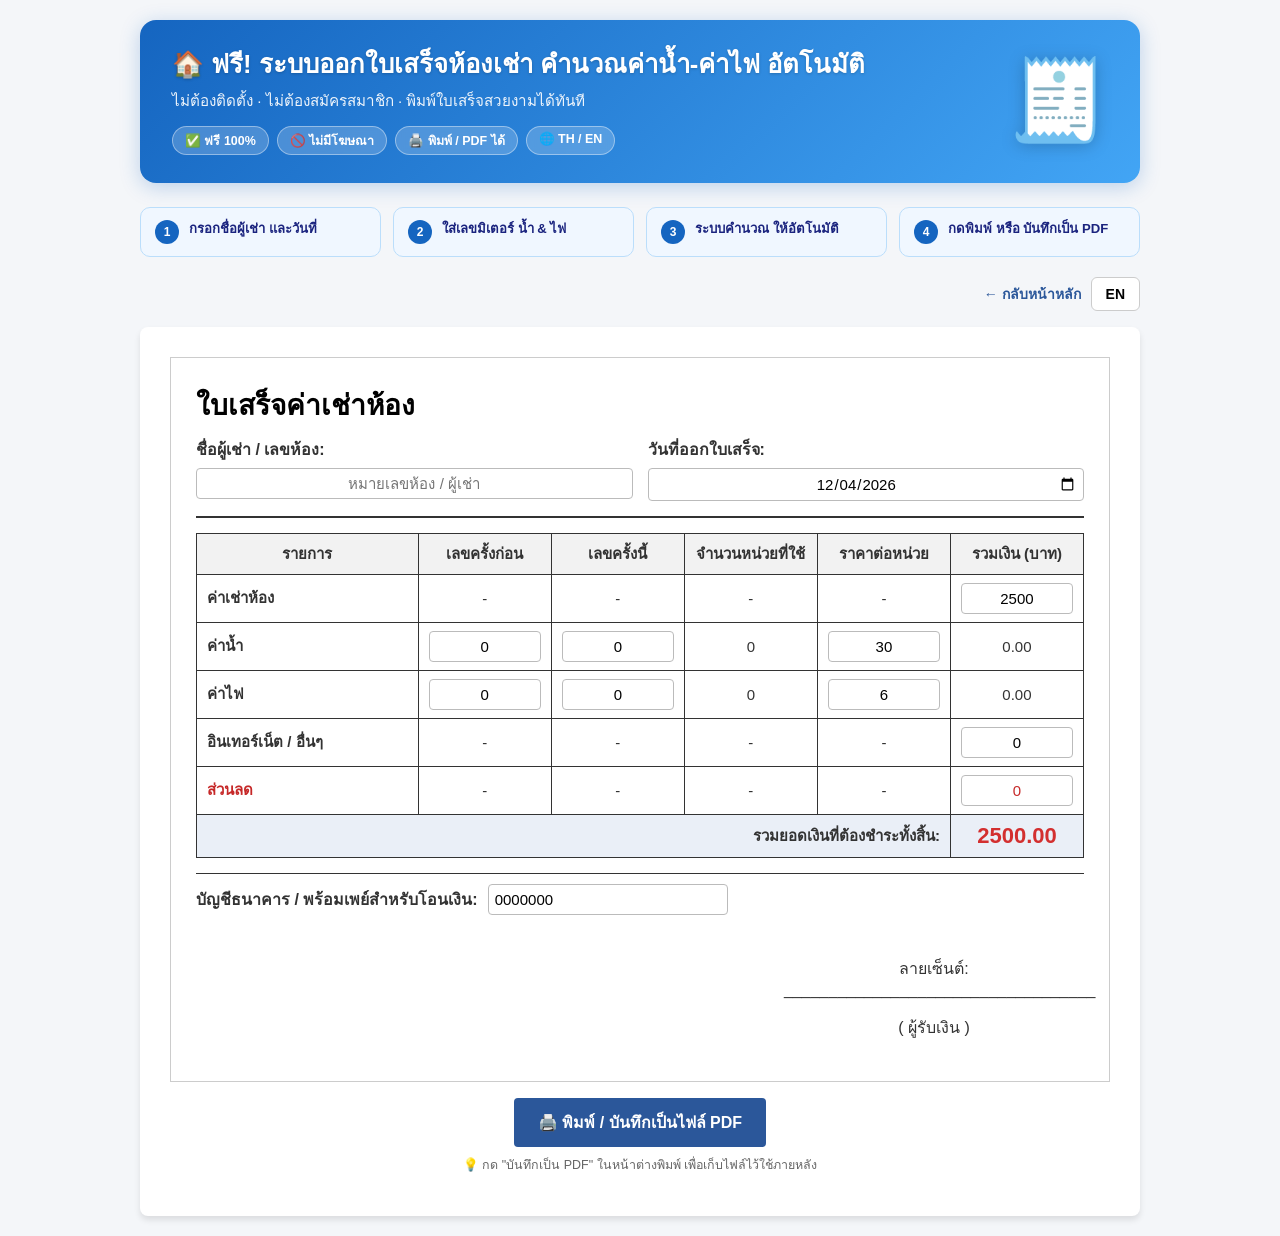
<file: calculator.html>
<!DOCTYPE html>
<html lang="th">
<head>
    <meta charset="UTF-8">
    <meta name="viewport" content="width=device-width, initial-scale=1.0">

    <!-- ==================== SEO Meta Tags ==================== -->
    <title>ฟรี! ออกใบเสร็จห้องเช่าออนไลน์ คำนวณค่าน้ำ-ค่าไฟ อัตโนมัติ ไม่ต้องติดตั้ง</title>

    <meta name="google-site-verification" content="fhlqpBN8llAV5kaPuWMoFX5h35gByF2vyZ5V5wrqVMQ" />

    <meta name="description"
        content="โปรแกรมออกใบเสร็จห้องเช่าฟรี! ใช้งานออนไลน์ได้เลย ไม่ต้องติดตั้ง ไม่ต้องสมัครสมาชิก
        คำนวณค่าน้ำ ค่าไฟ ค่าเช่า อัตโนมัติ พิมพ์และบันทึก PDF ได้ทันที
        เหมาะสำหรับเจ้าของหอพัก อพาร์ตเมนต์ และ SME">

    <meta name="keywords"
        content="ใบเสร็จห้องเช่าฟรี, โปรแกรมออกใบเสร็จหอพัก, คำนวณค่าน้ำค่าไฟห้องเช่า,
        ระบบจัดการห้องเช่า, ใบเสร็จรับเงินค่าเช่าออนไลน์, ออกบิลหอพัก,
        เครื่องมือคำนวณค่าไฟหอพัก, ใบเสร็จค่าเช่า, โปรแกรมหอพักฟรี,
        ออกใบเสร็จออนไลน์, คำนวณค่าน้ำหอพัก, ใบแจ้งหนี้ห้องเช่า,
        free apartment receipt, rental receipt generator">

    <meta name="author" content="aboutpop">
    <meta name="robots" content="index, follow">

    <!-- Canonical URL -->
    <link rel="canonical" href="https://aboutpop.github.io/Free_Apartment_bill/calculator.html" />

    <!-- ==================== Open Graph (Facebook / LINE) ==================== -->
    <meta property="og:title"       content="ฟรี! ออกใบเสร็จห้องเช่าออนไลน์ คำนวณค่าน้ำ-ค่าไฟ อัตโนมัติ">
    <meta property="og:description" content="ไม่ต้องติดตั้ง ไม่ต้องสมัคร คำนวณค่าน้ำ ค่าไฟ ค่าเช่า แล้วพิมพ์ใบเสร็จสวยงามได้เลย ฟรี 100%">
    <meta property="og:type"        content="website">
    <meta property="og:url"         content="https://aboutpop.github.io/Free_Apartment_bill/calculator.html">
    <meta property="og:image"       content="https://aboutpop.github.io/Free_Apartment_bill/thumbnail.png">
    <meta property="og:image:width"  content="1200">
    <meta property="og:image:height" content="630">
    <meta property="og:locale"      content="th_TH">
    <meta property="og:site_name"   content="ระบบออกใบเสร็จห้องเช่าฟรี">

    <!-- ==================== Twitter Card ==================== -->
    <meta name="twitter:card"        content="summary_large_image">
    <meta name="twitter:title"       content="ฟรี! ออกใบเสร็จห้องเช่าออนไลน์ คำนวณค่าน้ำ-ค่าไฟ อัตโนมัติ">
    <meta name="twitter:description" content="ไม่ต้องติดตั้ง ไม่ต้องสมัคร คำนวณค่าน้ำ ค่าไฟ ค่าเช่า แล้วพิมพ์ใบเสร็จสวยงามได้เลย ฟรี 100%">
    <meta name="twitter:image"       content="https://aboutpop.github.io/Free_Apartment_bill/thumbnail.png">

    <!-- ==================== JSON-LD Structured Data ==================== -->
    <script type="application/ld+json">
    {
        "@context": "https://schema.org",
        "@type": "WebApplication",
        "name": "ระบบออกใบเสร็จห้องเช่าฟรี",
        "description": "โปรแกรมออกใบเสร็จห้องเช่าออนไลน์ฟรี คำนวณค่าน้ำ ค่าไฟ ค่าเช่า อัตโนมัติ",
        "url": "https://aboutpop.github.io/Free_Apartment_bill/calculator.html",
        "applicationCategory": "BusinessApplication",
        "operatingSystem": "Web Browser",
        "offers": {
            "@type": "Offer",
            "price": "0",
            "priceCurrency": "THB"
        },
        "inLanguage": ["th", "en"],
        "featureList": [
            "คำนวณค่าน้ำอัตโนมัติ",
            "คำนวณค่าไฟอัตโนมัติ",
            "พิมพ์ใบเสร็จได้ทันที",
            "บันทึกเป็น PDF",
            "ไม่ต้องสมัครสมาชิก",
            "รองรับภาษาไทยและอังกฤษ"
        ]
    }
    </script>

    <link rel="stylesheet" href="shared-style.css">
    <script src="billing-calc.js"></script>

    <style>
        /* =============== UX/UI Enhancements =============== */

        .hero-banner {
            background: linear-gradient(135deg, #1565C0 0%, #42A5F5 100%);
            color: white;
            border-radius: 16px;
            padding: 28px 32px;
            margin-bottom: 24px;
            display: flex;
            align-items: center;
            justify-content: space-between;
            flex-wrap: wrap;
            gap: 16px;
            box-shadow: 0 4px 20px rgba(21,101,192,0.25);
        }

        .hero-text h1 {
            margin: 0 0 8px 0;
            font-size: 1.6rem;
            font-weight: 800;
            line-height: 1.3;
            text-shadow: 0 1px 3px rgba(0,0,0,0.2);
        }

        .hero-text p {
            margin: 0;
            font-size: 0.95rem;
            opacity: 0.92;
            line-height: 1.6;
        }

        .hero-badges {
            display: flex;
            flex-wrap: wrap;
            gap: 8px;
            margin-top: 12px;
        }

        .badge {
            background: rgba(255,255,255,0.2);
            border: 1px solid rgba(255,255,255,0.4);
            border-radius: 20px;
            padding: 4px 12px;
            font-size: 0.78rem;
            font-weight: 600;
            backdrop-filter: blur(4px);
        }

        .hero-icon {
            font-size: 5rem;
            line-height: 1;
            filter: drop-shadow(0 2px 8px rgba(0,0,0,0.2));
            user-select: none;
        }

        .container {
            max-width: 1000px;
        }

        .header-area {
            margin-bottom: 16px;
            flex-wrap: wrap;
            gap: 10px;
        }

        .header-area h2 { margin: 0; }

        .header-right {
            display: flex;
            align-items: center;
            gap: 10px;
        }

        .back-link {
            color: var(--primary-color);
            font-weight: bold;
            text-decoration: none;
            font-size: 14px;
        }

        .back-link:hover { text-decoration: underline; }

        .lang-toggle-btn {
            background: white;
            border: 1px solid var(--border-color);
            border-radius: 6px;
            padding: 8px 14px;
            font-weight: bold;
            font-size: 14px;
            cursor: pointer;
            transition: background 0.2s;
        }

        .lang-toggle-btn:hover { background: #eef2f8; }

        .step-guide {
            display: flex;
            gap: 12px;
            margin-bottom: 20px;
            flex-wrap: wrap;
        }

        .step-item {
            flex: 1;
            min-width: 140px;
            background: #f0f7ff;
            border: 1px solid #bbdefb;
            border-radius: 10px;
            padding: 12px 14px;
            display: flex;
            align-items: flex-start;
            gap: 10px;
        }

        .step-num {
            background: #1565C0;
            color: white;
            border-radius: 50%;
            width: 24px;
            height: 24px;
            display: flex;
            align-items: center;
            justify-content: center;
            font-size: 0.75rem;
            font-weight: 700;
            flex-shrink: 0;
        }

        .step-item p {
            margin: 0;
            font-size: 0.82rem;
            color: #1a237e;
            font-weight: 600;
            line-height: 1.4;
        }

        .meta-item label {
            font-weight: bold;
            display: block;
            margin-bottom: 6px;
        }

        .account-row {
            display: flex;
            align-items: center;
            gap: 10px;
            margin-bottom: 15px;
            flex-wrap: wrap;
        }

        .account-row label {
            font-weight: bold;
            white-space: nowrap;
        }

        .account-row input {
            max-width: 240px;
            text-align: left;
        }

        input[type="date"]::before {
            content: attr(data-placeholder);
            width: 100%;
        }

        input[type="date"]:focus::before,
        input[type="date"]:valid::before { display: none; }

        .btn-group {
            display: flex;
            gap: 10px;
            flex-wrap: wrap;
            justify-content: center;
            margin-top: 16px;
        }

        .btn-print-hint {
            font-size: 0.78rem;
            color: #666;
            text-align: center;
            margin-top: 8px;
        }

        @media print {
            .hero-banner, .step-guide,
            .header-area, .btn-group, .btn-print-hint {
                display: none !important;
            }
            input[type="date"], .print-borderless {
                border: none;
                background: transparent;
                appearance: none;
                -webkit-appearance: none;
            }
            .signature-area { margin-top: 5px; }
        }

        @media (max-width: 600px) {
            .hero-icon { display: none; }
            .hero-text h1 { font-size: 1.25rem; }
        }
    </style>
</head>
<body>

<div class="container">

    <!-- ===== Hero Banner ===== -->
    <div class="hero-banner" role="banner">
        <div class="hero-text">
            <h1 data-i18n="heading">🏠 ฟรี! ระบบออกใบเสร็จห้องเช่า คำนวณค่าน้ำ-ค่าไฟ อัตโนมัติ</h1>
            <p data-i18n="subHeading">ไม่ต้องติดตั้ง · ไม่ต้องสมัครสมาชิก · พิมพ์ใบเสร็จสวยงามได้ทันที</p>
            <div class="hero-badges">
                <!-- ✅ เพิ่ม data-i18n ให้ทุก badge -->
                <span class="badge" data-i18n="badge1">✅ ฟรี 100%</span>
                <span class="badge" data-i18n="badge2">🚫 ไม่มีโฆษณา</span>
                <span class="badge" data-i18n="badge3">🖨️ พิมพ์ / PDF ได้</span>
                <span class="badge" data-i18n="badge4">🌐 TH / EN</span>
            </div>
        </div>
        <div class="hero-icon" aria-hidden="true">🧾</div>
    </div>

    <!-- ===== Step Guide ===== -->
    <!-- ✅ เพิ่ม data-i18n ให้ทุก step -->
    <div class="step-guide" aria-label="วิธีใช้งาน">
        <div class="step-item">
            <div class="step-num">1</div>
            <p data-i18n="step1">กรอกชื่อผู้เช่า<br>และวันที่</p>
        </div>
        <div class="step-item">
            <div class="step-num">2</div>
            <p data-i18n="step2">ใส่เลขมิเตอร์<br>น้ำ & ไฟ</p>
        </div>
        <div class="step-item">
            <div class="step-num">3</div>
            <p data-i18n="step3">ระบบคำนวณ<br>ให้อัตโนมัติ</p>
        </div>
        <div class="step-item">
            <div class="step-num">4</div>
            <p data-i18n="step4">กดพิมพ์ หรือ<br>บันทึกเป็น PDF</p>
        </div>
    </div>

    <!-- ===== Header Controls ===== -->
    <div class="header-area" style="display:flex; justify-content:flex-end;">
        <div class="header-right">
            <a href="index.html" class="back-link" data-i18n="backLink">← กลับหน้าหลัก</a>
            <button class="lang-toggle-btn" id="langToggleBtn" onclick="toggleLanguage()">EN</button>
        </div>
    </div>

    <!-- ===== Invoice Box ===== -->
    <div class="tab-content-like">
        <div class="invoice-box" id="printArea">
            <div class="invoice-header">
                <div class="invoice-title" data-i18n="receiptTitle">ใบเสร็จค่าเช่าห้อง</div>

                <div class="meta-grid">
                    <div class="meta-item">
                        <label data-i18n="labelRoomName">ชื่อผู้เช่า / เลขห้อง:</label>
                        <input type="text" id="roomName" class="print-borderless"
                               placeholder="หมายเลขห้อง / ผู้เช่า">
                    </div>
                    <div class="meta-item">
                        <label data-i18n="labelDate">วันที่ออกใบเสร็จ:</label>
                        <input type="date" id="billingDate" onchange="updateDateDisplay(this)">
                    </div>
                </div>
            </div>

            <table>
                <thead>
                    <tr>
                        <th style="width:25%;" data-i18n="thItem">รายการ</th>
                        <th style="width:15%;" data-i18n="thPrev">เลขครั้งก่อน</th>
                        <th style="width:15%;" data-i18n="thCurr">เลขครั้งนี้</th>
                        <th style="width:15%;" data-i18n="thUnit">จำนวนหน่วยที่ใช้</th>
                        <th style="width:15%;" data-i18n="thRate">ราคาต่อหน่วย</th>
                        <th style="width:15%;" data-i18n="thTotal">รวมเงิน (บาท)</th>
                    </tr>
                </thead>
                <tbody>
                    <tr>
                        <td class="left" data-i18n="rowRent">ค่าเช่าห้อง</td>
                        <td>-</td><td>-</td><td>-</td><td>-</td>
                        <td><input type="number" id="rentAmount" value="2500" oninput="calculateInvoice()"></td>
                    </tr>
                    <tr>
                        <td class="left" data-i18n="rowWater">ค่าน้ำ</td>
                        <td><input type="number" id="waterBefore" value="0" oninput="calculateInvoice()"></td>
                        <td><input type="number" id="waterAfter"  value="0" oninput="calculateInvoice()"></td>
                        <td><span id="waterUnit">0</span></td>
                        <td><input type="number" id="waterRate"   value="30" oninput="calculateInvoice()"></td>
                        <td><span id="waterTotal">0</span></td>
                    </tr>
                    <tr>
                        <td class="left" data-i18n="rowElec">ค่าไฟ</td>
                        <td><input type="number" id="elecBefore" value="0" oninput="calculateInvoice()"></td>
                        <td><input type="number" id="elecAfter"  value="0" oninput="calculateInvoice()"></td>
                        <td><span id="elecUnit">0</span></td>
                        <td><input type="number" id="elecRate"   value="6"  oninput="calculateInvoice()"></td>
                        <td><span id="elecTotal">0</span></td>
                    </tr>
                    <tr>
                        <td class="left" data-i18n="rowInternet">อินเทอร์เน็ต / อื่นๆ</td>
                        <td>-</td><td>-</td><td>-</td><td>-</td>
                        <td><input type="number" id="internetAmount" value="0" oninput="calculateInvoice()"></td>
                    </tr>
                    <tr>
                        <td class="left" style="color:#c62828;" data-i18n="rowDiscount">ส่วนลด</td>
                        <td>-</td><td>-</td><td>-</td><td>-</td>
                        <td><input type="number" id="discountAmount" value="0"
                                   oninput="calculateInvoice()" style="color:#c62828;"></td>
                    </tr>
                    <tr class="total-row">
                        <td colspan="5" style="text-align:right;" data-i18n="grandTotalLabel">
                            รวมยอดเงินที่ต้องชำระทั้งสิ้น:
                        </td>
                        <td><span id="grandTotal" class="grand-total">2500.00</span></td>
                    </tr>
                </tbody>
            </table>

            <div class="invoice-footer">
                <div class="account-row">
                    <label data-i18n="accountLabel">บัญชีธนาคาร / พร้อมเพย์สำหรับโอนเงิน:</label>
                    <!-- ✅ เพิ่ม id เพื่อให้ JS เปลี่ยน placeholder ได้ -->
                    <input type="text" id="accountNo" class="print-borderless"
                           placeholder="เลขบัญชี / เบอร์พร้อมเพย์" value="0000000">
                </div>
                <div class="signature-area">
                    <p data-i18n="signatureLabel">ลายเซ็นต์: ___________________________________</p>
                    <p style="margin-top:5px;" data-i18n="recipientLabel">( ผู้รับเงิน )</p>
                </div>
                <div class="clear"></div>
            </div>
        </div>

        <div class="btn-group">
            <button class="btn btn-primary" onclick="window.print()" data-i18n="printBtn">
                🖨️ พิมพ์ / บันทึกเป็นไฟล์ PDF
            </button>
        </div>
        <p class="btn-print-hint" data-i18n="printHint">
            💡 กด "บันทึกเป็น PDF" ในหน้าต่างพิมพ์ เพื่อเก็บไฟล์ไว้ใช้ภายหลัง
        </p>
    </div>

</div><!-- /.container -->

<script>
    const translations = {
        th: {
            pageTitle:       "ฟรี! ออกใบเสร็จห้องเช่าออนไลน์ คำนวณค่าน้ำ-ค่าไฟ อัตโนมัติ | ไม่ต้องติดตั้ง",
            heading:         "🏠 ฟรี! ระบบออกใบเสร็จห้องเช่า คำนวณค่าน้ำ-ค่าไฟ อัตโนมัติ",
            subHeading:      "ไม่ต้องติดตั้ง · ไม่ต้องสมัครสมาชิก · พิมพ์ใบเสร็จสวยงามได้ทันที",
            backLink:        "← กลับหน้าหลัก",
            langSwitch:      "EN",

            /* ✅ Hero Badges */
            badge1:          "✅ ฟรี 100%",
            badge2:          "🚫 ไม่มีโฆษณา",
            badge3:          "🖨️ พิมพ์ / PDF ได้",
            badge4:          "🌐 TH / EN",

            /* ✅ Step Guide */
            step1:           "กรอกชื่อผู้เช่า\nและวันที่",
            step2:           "ใส่เลขมิเตอร์\nน้ำ & ไฟ",
            step3:           "ระบบคำนวณ\nให้อัตโนมัติ",
            step4:           "กดพิมพ์ หรือ\nบันทึกเป็น PDF",

            receiptTitle:    "ใบเสร็จค่าเช่าห้อง",
            labelRoomName:   "ชื่อผู้เช่า / เลขห้อง:",
            labelDate:       "วันที่ออกใบเสร็จ:",
            thItem:          "รายการ",
            thPrev:          "เลขครั้งก่อน",
            thCurr:          "เลขครั้งนี้",
            thUnit:          "จำนวนหน่วยที่ใช้",
            thRate:          "ราคาต่อหน่วย",
            thTotal:         "รวมเงิน (บาท)",
            rowRent:         "ค่าเช่าห้อง",
            rowWater:        "ค่าน้ำ",
            rowElec:         "ค่าไฟ",
            rowInternet:     "อินเทอร์เน็ต / อื่นๆ",
            rowDiscount:     "ส่วนลด",
            grandTotalLabel: "รวมยอดเงินที่ต้องชำระทั้งสิ้น:",
            accountLabel:    "บัญชีธนาคาร / พร้อมเพย์สำหรับโอนเงิน:",
            signatureLabel:  "ลายเซ็นต์: ___________________________________",
            recipientLabel:  "( ผู้รับเงิน )",
            printBtn:        "🖨️ พิมพ์ / บันทึกเป็นไฟล์ PDF",
            printHint:       "💡 กด \"บันทึกเป็น PDF\" ในหน้าต่างพิมพ์ เพื่อเก็บไฟล์ไว้ใช้ภายหลัง",
            datePlaceholder: "วว/ดด/ปปปป",
            roomPlaceholder: "หมายเลขห้อง / ผู้เช่า",
            accountPlaceholder: "เลขบัญชี / เบอร์พร้อมเพย์"
        },
        en: {
            pageTitle:       "Free! Online Apartment Receipt Generator – Auto Water & Electric Bill Calculator",
            heading:         "🏠 FREE Rental Receipt System – Auto Water & Electric Bill Calculator",
            subHeading:      "No installation · No sign-up required · Print or save as PDF instantly",
            backLink:        "← Back to Main System",
            langSwitch:      "ไทย",

            /* ✅ Hero Badges */
            badge1:          "✅ 100% Free",
            badge2:          "🚫 No Ads",
            badge3:          "🖨️ Print / PDF",
            badge4:          "🌐 TH / EN",

            /* ✅ Step Guide */
            step1:           "Enter tenant name\n& date",
            step2:           "Enter meter readings\nwater & electric",
            step3:           "System calculates\nautomatically",
            step4:           "Print or\nsave as PDF",

            receiptTitle:    "Room Rental Receipt",
            labelRoomName:   "Tenant Name / Room No.:",
            labelDate:       "Receipt Date:",
            thItem:          "Item",
            thPrev:          "Previous Reading",
            thCurr:          "Current Reading",
            thUnit:          "Units Used",
            thRate:          "Rate per Unit",
            thTotal:         "Amount (THB)",
            rowRent:         "Rent",
            rowWater:        "Water",
            rowElec:         "Electricity",
            rowInternet:     "Internet / Others",
            rowDiscount:     "Discount",
            grandTotalLabel: "Total Amount Due:",
            accountLabel:    "Bank Account / PromptPay for Transfer:",
            signatureLabel:  "Signature: ___________________________________",
            recipientLabel:  "( Recipient )",
            printBtn:        "🖨️ Print / Save as PDF",
            printHint:       "💡 Choose \"Save as PDF\" in the print dialog to keep a copy.",
            datePlaceholder: "dd/mm/yyyy",
            roomPlaceholder: "Room No. / Tenant Name",
            accountPlaceholder: "Account No. / PromptPay Number"
        }
    };

    function applyLanguage(lang) {
        document.documentElement.lang = lang;
        document.title = translations[lang].pageTitle;

        /* ── แปลทุก element ที่มี data-i18n ── */
        document.querySelectorAll('[data-i18n]').forEach(el => {
            const key = el.getAttribute('data-i18n');
            if (translations[lang][key]) {
                el.innerHTML = translations[lang][key];
            }
        });

        // อัปเดตข้อความปุ่มสลับภาษา
        document.getElementById('langToggleBtn').innerText = translations[lang].langSwitch;

        // อัปเดต Placeholder ของ input
        document.getElementById('roomName').placeholder = translations[lang].roomPlaceholder;
        document.getElementById('accountNo').placeholder = translations[lang].accountPlaceholder;

        // อัปเดต Placeholder ของ Datepicker
        document.getElementById('billingDate').setAttribute('data-placeholder', translations[lang].datePlaceholder);
    }

    function toggleLanguage() {
        const current = document.documentElement.lang;
        const next = current === 'th' ? 'en' : 'th';
        localStorage.setItem('siteLang', next);
        applyLanguage(next);
    }

    function updateDateDisplay(input) {
        // ฟังก์ชันนี้ช่วยให้ input date แสดงผล placeholder ตามภาษา
        if (input.value) {
            input.removeAttribute('data-placeholder');
        } else {
            const lang = document.documentElement.lang;
            input.setAttribute('data-placeholder', translations[lang].datePlaceholder);
        }
    }

    window.onload = function () {
        // ตั้งค่าวันที่ปัจจุบันใน input
        const today = new Date();
        const yyyy = today.getFullYear();
        const mm = String(today.getMonth() + 1).padStart(2, '0');
        const dd = String(today.getDate()).padStart(2, '0');
        const dateInput = document.getElementById('billingDate');
        dateInput.value = `${yyyy}-${mm}-${dd}`;

        // ดึงภาษาที่บันทึกไว้ หรือใช้ค่าเริ่มต้นเป็น 'th'
        const savedLang = localStorage.getItem('siteLang') || 'th';
        applyLanguage(savedLang);

        // คำนวณค่าเริ่มต้น
        if (typeof calculateInvoice === 'function') {
            calculateInvoice();
        }
    };
</script>
</body>
</html>
</file>
<file: shared-style.css>
/* ============================================================
   shared-style.css
   ไฟล์นี้เก็บ "หน้าตา" ส่วนที่ใช้เหมือนกันทั้งใน calculator.html
   และ index.html (สี, ตาราง, ปุ่ม, กล่องใบเสร็จ ฯลฯ)

   ต่อไปนี้ถ้าจะแก้สีหลักของเว็บ หรือแก้หน้าตาตาราง/ปุ่ม
   ให้แก้ที่ไฟล์นี้ไฟล์เดียว ไม่ต้องไปแก้ทีละไฟล์ HTML แล้ว

   สำคัญ: ไฟล์นี้ต้องอยู่โฟลเดอร์เดียวกับ calculator.html และ
   index.html เสมอ ไม่งั้นหน้าเว็บจะไม่มีสไตล์เลย
   ============================================================ */

:root {
    --primary-color: #2b579a;
    --primary-hover: #1e3d6b;
    --bg-color: #f4f6f9;
    --card-bg: #ffffff;
    --text-color: #333333;
    --border-color: #cccccc;
    --success-color: #2ea44f;
}

* {
    box-sizing: border-box;
    font-family: 'Sarabun', 'Helvetica Neue', Arial, sans-serif;
}

body {
    background-color: var(--bg-color);
    color: var(--text-color);
    margin: 0;
    padding: 20px;
}

/* แต่ละหน้ากำหนด max-width ของตัวเองเพิ่มได้ */
.container {
    margin: 0 auto;
}

/* โครงพื้นฐานของแถวหัวข้อบนสุด แต่ละหน้าปรับ margin/gap เพิ่มเองได้ */
.header-area {
    display: flex;
    justify-content: space-between;
    align-items: center;
}

/* กล่องใบเสร็จ/บิล */
.invoice-box {
    border: 1px solid var(--border-color);
    padding: 25px;
    background: #fff;
    position: relative;
}

.invoice-header {
    border-bottom: 2px solid #333;
    padding-bottom: 15px;
    margin-bottom: 15px;
}

.invoice-title {
    font-size: 28px;
    font-weight: bold;
    margin: 0 0 10px 0;
    color: #000;
}

.meta-grid {
    display: grid;
    grid-template-columns: 1fr 1fr;
    gap: 15px;
    margin-top: 10px;
}

/* การ์ดเนื้อหา ใช้ทั้งหน้าคำนวณเปล่า (.tab-content-like)
   และแท็บในหน้าหลัก (.tab-content) */
.tab-content-like,
.tab-content {
    background: var(--card-bg);
    padding: 30px;
    border-radius: 8px;
    box-shadow: 0 4px 6px rgba(0,0,0,0.1);
}

/* ตาราง */
table {
    width: 100%;
    border-collapse: collapse;
    margin: 15px 0;
}

th, td {
    border: 1px solid #333;
    padding: 8px 10px;
    text-align: center;
    font-size: 15px;
}

th {
    background-color: #f2f2f2;
    font-weight: bold;
}

td.left {
    text-align: left;
    font-weight: bold;
}

/* ช่องกรอกข้อมูลทุกแบบที่ใช้ในระบบ */
input[type="number"], input[type="text"], input[type="email"],
input[type="password"], input[type="date"], select {
    width: 100%;
    padding: 6px;
    border: 1px solid #bbb;
    border-radius: 4px;
    text-align: center;
    font-size: 15px;
}

input[type="number"]::-webkit-outer-spin-button,
input[type="number"]::-webkit-inner-spin-button {
    -webkit-appearance: none;
    margin: 0;
}

input[type="number"] {
    -moz-appearance: textfield;
}

input:focus, select:focus {
    outline: 2px solid var(--primary-color);
}

/* แถวรวมยอด / ยอดสุทธิ */
.total-row {
    background-color: #eaeff7;
    font-weight: bold;
}

.grand-total {
    font-size: 22px;
    color: #d32f2f;
    font-weight: bold;
}

.invoice-footer {
    margin-top: 15px;
    border-top: 1px solid #333;
    padding-top: 10px;
}

.signature-area {
    margin-top: 10px;
    text-align: center;
    float: right;
    width: 300px;
}

.clear {
    clear: both;
}

/* ปุ่มต่างๆ */
.btn-group {
    margin-top: 20px;
    display: flex;
    gap: 10px;
}

.btn {
    padding: 12px 24px;
    font-size: 16px;
    font-weight: bold;
    border: none;
    border-radius: 4px;
    cursor: pointer;
    transition: background 0.2s;
}

.btn-primary {
    background-color: var(--primary-color);
    color: white;
}

.btn-primary:hover:not(:disabled) {
    background-color: var(--primary-hover);
}

/* ─── ตอนสั่งพิมพ์ / บันทึกเป็น PDF (ส่วนที่เหมือนกันทั้งสองหน้า) ─── */
@media print {
    @page {
        size: landscape;
        margin: 10mm;
    }
    body {
        background: white;
        padding: 0;
        color: #000;
    }
    .container {
        max-width: 100%;
    }
    /* ซ่อน tab-btn-dashboard ตอนปริ้น */
    .tab-btn-dashboard { display: none !important; }
    .tab-content-like, .tab-content {
        box-shadow: none;
        padding: 0;
    }
    .invoice-box {
        border: none;
        padding: 0;
        width: 100%;
    }
    th, td {
        padding: 6px 8px;
        font-size: 14px;
    }
    .grand-total {
        font-size: 20px;
    }
}
</file>
